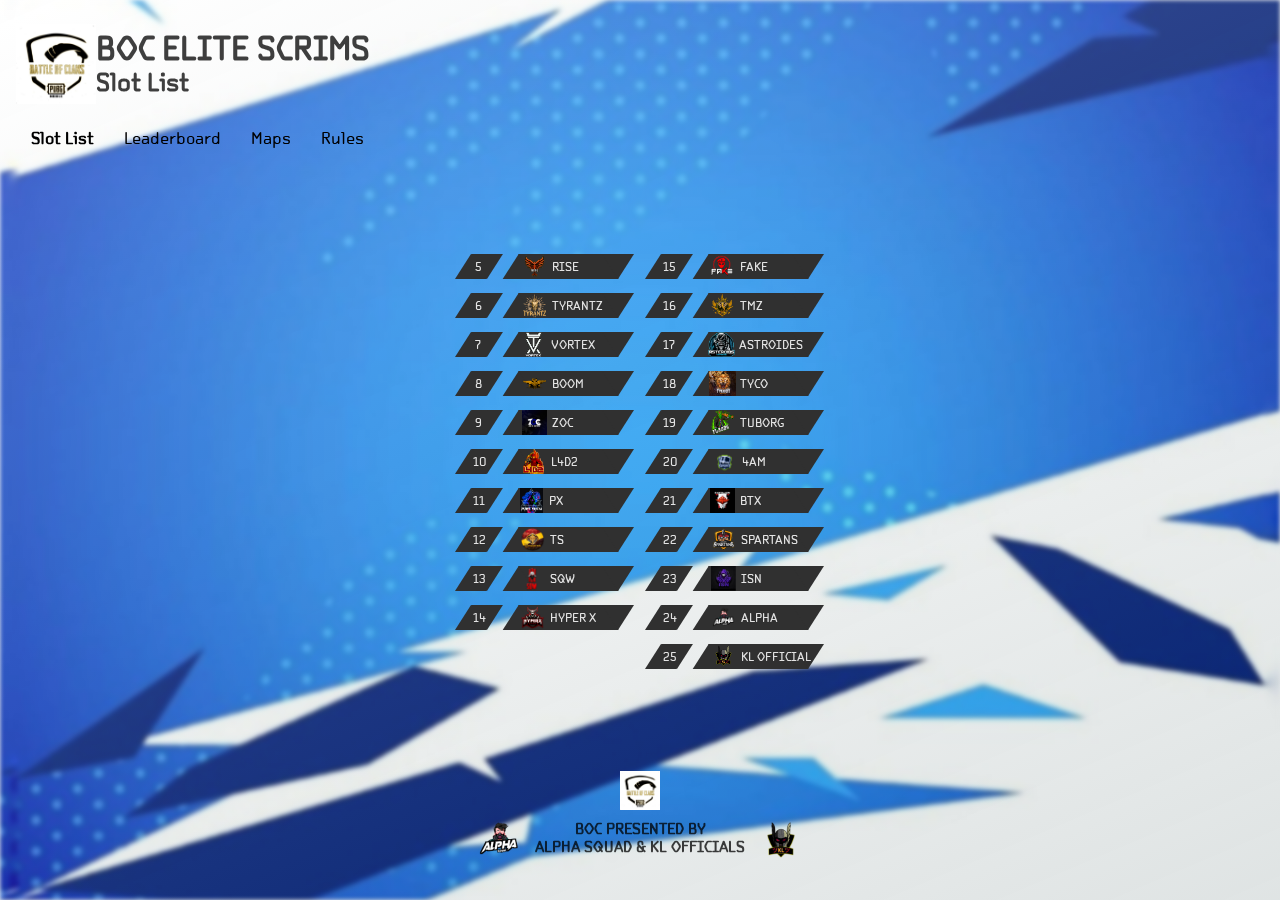
<file: index.html>
<!doctype html>
<html lang="en">
<head>
    <meta charset="UTF-8">
    <meta name="viewport"
          content="width=device-width, user-scalable=no, initial-scale=1.0, maximum-scale=1.0, minimum-scale=1.0">
    <title>BOC Elite Scrims</title>
    <script src="res/scripts/jquery-3.4.1.min.js"></script>
    <script src="res/scripts/index.js"></script>
    <link rel="stylesheet" href="res/styles/index.css">
</head>
<body>
    <div class="bg"></div>

    <div class="container">
        <header>
            <aside class="img_container">
                <img src="res/icons/boc.png" alt="">
            </aside>

            <section>
                <h1>BOC ELITE SCRIMS</h1>
                <h2>Slot List</h2>
            </section>

            <aside class="week">
            </aside>
        </header>

        <nav>
            <ul>
                <li id="slots" class="active"><a href="#">Slot List</a></li>
                <li id="scores"><a href="#">Leaderboard</a></li>
                <li id="maps"><a href="#">Maps</a></li>
                <li id="rules"><a href="#">Rules</a></li>
            </ul>
        </nav>

        <main>
            <div class="container slots active">
                <div class="col">
                    <div>
                        <span>5</span>
                        <div class="im_con"><img src="res/teams/rise@2x.png" alt=""></div>
                        <span>RISE</span>
                    </div>
                    <div>
                        <span>6</span>
                        <div class="im_con"><img src="res/teams/tyrantz@2x.png" alt=""></div>
                        <span>TYRANTZ</span>
                    </div>
                    <div>
                        <span>7</span>
                        <div class="im_con"><img src="res/teams/vortex@2x.png" alt=""></div>
                        <span>VORTEX</span>
                    </div>
                    <div>
                        <span>8</span>
                        <div class="im_con"><img src="res/teams/boom@2x.png" alt=""></div>
                        <span>BOOM</span>
                    </div>
                    <div>
                        <span>9</span>
                        <div class="im_con"><img src="res/teams/zoc@2x.png" alt=""></div>
                        <span>ZOC</span>
                    </div>
                    <div>
                        <span>10</span>
                        <div class="im_con"><img src="res/teams/L4D2@2x.png" alt=""></div>
                        <span>L4D2</span>
                    </div>
                    <div>
                        <span>11</span>
                        <div class="im_con"><img src="res/teams/px@2x.png" alt=""></div>
                        <span>PX</span>
                    </div>
                    <div>
                        <span>12</span>
                        <div class="im_con"><img src="res/teams/ts@2x.png" alt=""></div>
                        <span>TS</span>
                    </div>
                    <div>
                        <span>13</span>
                        <div class="im_con"><img src="res/teams/sqw@2x.png" alt=""></div>
                        <span>SQW</span>
                    </div>
                    <div>
                        <span>14</span>
                        <div class="im_con"><img src="res/teams/hyper_x@2x.png" alt=""></div>
                        <span>HYPER X</span>
                    </div>
                </div>
                <div class="col">
                    <div>
                        <span>15</span>
                        <div class="im_con"><img src="res/teams/fake@2x.png" alt=""></div>
                        <span>FAKE</span>
                    </div>
                    <div>
                        <span>16</span>
                        <div class="im_con"><img src="res/teams/tmz@2x.png" alt=""></div>
                        <span>TMZ</span>
                    </div>
                    <div>
                        <span>17</span>
                        <div class="im_con"><img src="res/teams/astroides@2x.png" alt=""></div>
                        <span>ASTROIDES</span>
                    </div>
                    <div>
                        <span>18</span>
                        <div class="im_con"><img src="res/teams/tyco@2x.png" alt=""></div>
                        <span>TYCO</span>
                    </div>
                    <div>
                        <span>19</span>
                        <div class="im_con"><img src="res/teams/tuborg@2x.png" alt=""></div>
                        <span>TUBORG</span>
                    </div>
                    <div>
                        <span>20</span>
                        <div class="im_con"><img src="res/teams/4am@2x.png" alt=""></div>
                        <span>4AM</span>
                    </div>
                    <div>
                        <span>21</span>
                        <div class="im_con"><img src="res/teams/btx@2x.png" alt=""></div>
                        <span>BTX</span>
                    </div>
                    <div>
                        <span>22</span>
                        <div class="im_con"><img src="res/teams/spartans@2x.png" alt=""></div>
                        <span>SPARTANS</span>
                    </div>
                    <div>
                        <span>23</span>
                        <div class="im_con"><img src="res/teams/isn@2x.png" alt=""></div>
                        <span>ISN</span>
                    </div>
                    <div>
                        <span>24</span>
                        <div class="im_con"><img src="res/teams/ALPHA@2x.png" alt=""></div>
                        <span>ALPHA</span>
                    </div>
                    <div>
                        <span>25</span>
                        <div class="im_con"><img src="res/teams/kl@2x.png" alt=""></div>
                        <span>KL OFFICIAL</span>
                    </div>
                </div>
            </div>

            <div class="container scores">
                <div class="col rank">
                    <span>rank</span><span>#1</span><span>#2</span><span>#3</span><span>#4</span><span>#5</span><span>#6</span><span>#7</span><span>#8</span><span>#9</span><span>#10</span><span>#11</span><span>#12</span><span>#13</span><span>#14</span><span>#15</span><span>#16</span><span>#17</span><span>#18</span><span>#19</span><span>#20</span><span>#21</span>
                </div>
                <div class="col teams">
                    <span>teams</span><span>isn</span><span>rise</span><span>fake</span><span>tmz</span><span>kl official</span><span>px</span><span>astro</span><span>tyco</span><span>sqw</span><span>tyrantz</span><span>4am</span><span>spartans</span><span>l4d2</span><span>vortex</span><span>btx</span><span>ts</span><span>zoc</span><span>hyperx</span><span>alpha</span><span>boom</span><span>tuborg</span>
                </div>
                <div class="scroll">
                    <div class="col day d1">
                        <span>day 1</span><span></span><span></span><span></span><span></span><span></span><span></span><span></span><span></span><span></span><span></span><span></span><span></span><span></span><span></span><span></span><span></span><span></span><span></span><span></span><span></span><span></span>
                    </div>
                    <div class="col day d2">
                        <span>day 2</span><span></span><span></span><span></span><span></span><span></span><span></span><span></span><span></span><span></span><span></span><span></span><span></span><span></span><span></span><span></span><span></span><span></span><span></span><span></span><span></span><span></span>
                    </div>
                    <div class="col day d3">
                        <span>day 3</span><span></span><span></span><span></span><span></span><span></span><span></span><span></span><span></span><span></span><span></span><span></span><span></span><span></span><span></span><span></span><span></span><span></span><span></span><span></span><span></span><span></span>
                    </div>
                    <div class="col day d4">
                        <span>day 4</span><span></span><span></span><span></span><span></span><span></span><span></span><span></span><span></span><span></span><span></span><span></span><span></span><span></span><span></span><span></span><span></span><span></span><span></span><span></span><span></span><span></span>
                    </div>
                    <div class="col day d5">
                        <span>day 5</span><span></span><span></span><span></span><span></span><span></span><span></span><span></span><span></span><span></span><span></span><span></span><span></span><span></span><span></span><span></span><span></span><span></span><span></span><span></span><span></span><span></span>
                    </div>
                    <div class="col day d6">
                        <span>day 6</span><span></span><span></span><span></span><span></span><span></span><span></span><span></span><span></span><span></span><span></span><span></span><span></span><span></span><span></span><span></span><span></span><span></span><span></span><span></span><span></span><span></span>
                    </div>
                    <div class="col kills">
                        <span>kills</span><span></span><span></span><span></span><span></span><span></span><span></span><span></span><span></span><span></span><span></span><span></span><span></span><span></span><span></span><span></span><span></span><span></span><span></span><span></span><span></span><span></span>
                    </div>
                    <div class="col overall">
                        <span>overall</span><span></span><span></span><span></span><span></span><span></span><span></span><span></span><span></span><span></span><span></span><span></span><span></span><span></span><span></span><span></span><span></span><span></span><span></span><span></span><span></span><span></span>
                    </div>
                </div>
            </div>

            <div class="container maps">
                <div class="map_block">
                    <img src="res/maps/map_erangel.png" alt="">
                    <span>Erangel</span>
                </div>
                <div class="map_block">
                    <img src="res/maps/map_sanhok.png" alt="">
                    <span>Sanhok</span>
                </div>
                <div class="map_block">
                    <img src="res/maps/map_miramir.png" alt="">
                    <span>Miramir</span>
                </div>
                <div class="map_block">
                    <img src="res/maps/map_vikendi.png" alt="">
                    <span>Vikendi</span>
                </div>
            </div>

            <div class="container rules">
◻️𝐈𝐃 𝐰𝐢𝐥𝐥 𝐁𝐞 𝐑𝐞𝐥𝐞𝐚𝐬𝐞 @ 07:15 & 𝐭𝐡𝐞 𝐫𝐨𝐨𝐦 𝐖𝐢𝐥𝐥 𝐬𝐭𝐚𝐫𝐭𝐬 @07:30 𝐨𝐫 𝐰𝐡𝐞𝐧 𝐈𝐭 𝐑𝐞𝐚𝐜𝐡𝐞𝐬 𝐌𝐚𝐱 . 𝐍𝐨 𝐨𝐟 𝐏𝐥𝐚𝐲𝐞𝐫𝐬
<br>
◻️2 𝐝𝐚𝐲𝐬 𝐨𝐟 𝐢𝐧𝐚𝐜𝐭𝐢𝐯𝐢𝐭𝐲 𝐰𝐢𝐥𝐥 𝐥𝐞𝐚𝐝 𝐭𝐨 𝐜𝐚𝐧𝐜𝐞𝐥𝐥𝐚𝐭𝐢𝐨𝐧 𝐨𝐟 𝐏𝐞𝐫𝐦𝐚𝐧𝐞𝐧𝐭 𝐑𝐞𝐬𝐞𝐫𝐯𝐞𝐝 𝐒𝐥𝐨𝐭𝐬 𝐮𝐧𝐥𝐞𝐬𝐬 𝐭𝐡𝐞 𝐫𝐞𝐚𝐬𝐨𝐧 𝐢𝐧𝐟𝐨𝐫𝐦𝐞𝐝 𝐩𝐫𝐢𝐨𝐫 𝐭𝐨 𝐭𝐡𝐞 𝐦𝐚𝐭𝐜𝐡
<br>
◻️𝐄𝐚𝐜𝐡 𝐰𝐞𝐞𝐤 𝐰𝐞 𝐰𝐢𝐥𝐥 𝐫𝐞𝐟𝐫𝐞𝐬𝐡 & 𝐫𝐞𝐚𝐥𝐥𝐨𝐜𝐚𝐭𝐞, 𝐓𝐨𝐩 12 𝐭𝐞𝐚𝐦𝐬 𝐰𝐢𝐥𝐥 𝐛𝐞 𝐪𝐮𝐚𝐥𝐢𝐟𝐢𝐞𝐝 𝐭𝐨 𝐭𝐡𝐞 𝐧𝐞𝐱𝐭 𝐰𝐞𝐞𝐤
<br>
◻️ 𝐈𝐧 𝐚 𝐭𝐞𝐚𝐦 𝐭𝐡𝐞𝐫𝐞 𝐦𝐮𝐬𝐭 𝐛𝐞 𝐚𝐭𝐥𝐞𝐚𝐬𝐭 3 𝐩𝐥𝐚𝐲𝐞𝐫𝐬 𝐰𝐢𝐭𝐡 𝐜𝐥𝐚𝐧 𝐓𝐚𝐠
<br>
◻️ 𝐏𝐥𝐚𝐲𝐞𝐫𝐬 𝐰𝐢𝐭𝐡𝐨𝐮𝐭 𝐜𝐥𝐚𝐧 𝐭𝐚𝐠 𝐜𝐚𝐧'𝐭 𝐛𝐞 𝐥𝐢𝐬𝐭𝐞𝐧𝐞𝐝 𝐢𝐧 𝐩𝐥𝐚𝐲𝐞𝐫𝐬 𝐊𝐢𝐥𝐥 𝐥𝐞𝐚𝐝𝐞𝐫𝐛𝐨𝐚𝐫𝐝...
<br>
◻️ 𝐍𝐨 𝐞𝐦𝐮𝐥𝐚𝐭𝐨𝐫 𝐩𝐥𝐚𝐲𝐞𝐫 𝐚𝐫𝐞 𝐚𝐥𝐥𝐨𝐰𝐞𝐝...
<br>
◻️ 𝐈𝐟 𝐨𝐧𝐥𝐲 2 𝐨𝐫 𝐥𝐞𝐬𝐬 𝐩𝐥𝐚𝐲𝐞𝐫𝐬 𝐞𝐧𝐭𝐞𝐫 𝐚 𝐦𝐚𝐭𝐜𝐡 𝐟𝐫𝐨𝐦 𝐚 𝐭𝐞𝐚𝐦, 𝐭𝐡𝐞𝐢𝐫 𝐤𝐢𝐥𝐥 𝐩𝐨𝐢𝐧𝐭𝐬 𝐰𝐢𝐥𝐥 𝐛𝐞 𝐞𝐧𝐭𝐞𝐫𝐞𝐝 𝐛𝐮𝐭 𝐩𝐥𝐚𝐜𝐞𝐦𝐞𝐧𝐭 𝐩𝐨𝐢𝐧𝐭𝐬 𝐰𝐢𝐥𝐥 𝐧𝐨𝐭 𝐛𝐞 𝐞𝐧𝐭𝐞𝐫𝐞𝐝...
<br>
◻️ 𝐂𝐡𝐞𝐚𝐭𝐢𝐧𝐠, 𝐓𝐞𝐚𝐦 𝐮𝐩 𝐨𝐫 𝐚𝐧𝐲 𝐨𝐭𝐡𝐞𝐫 𝐯𝐞𝐫𝐛𝐚𝐥 𝐚𝐛𝐮𝐬𝐞 𝐚𝐫𝐞 𝐬𝐭𝐫𝐢𝐜𝐭𝐥𝐲 𝐩𝐫𝐨𝐡𝐢𝐛𝐢𝐭𝐞𝐝...
<br>
◻️ 𝐀𝐥𝐥 𝐜𝐡𝐚𝐭 𝐢𝐬 𝐚𝐥𝐬𝐨 𝐬𝐭𝐫𝐢𝐜𝐭𝐥𝐲 𝐩𝐫𝐨𝐡𝐢𝐛𝐢𝐭𝐞𝐝...
<br>
◻️ 𝐏𝐥𝐞𝐚𝐬𝐞 𝐭𝐚𝐤𝐞 𝐚 𝐬𝐜𝐫𝐞𝐞𝐧𝐬𝐡𝐨𝐭 𝐨𝐟 𝐲𝐨𝐮𝐫 𝐫𝐞𝐬𝐮𝐥𝐭 𝐚𝐟𝐭𝐞𝐫 𝐭𝐡𝐞 𝐦𝐚𝐭𝐜𝐡, 𝐢𝐟 𝐢𝐧 𝐜𝐡𝐚𝐬𝐞 𝐨𝐟 𝐬𝐨𝐦𝐞 𝐫𝐞𝐚𝐬𝐨𝐧 𝐰𝐞 𝐜𝐚𝐧'𝐭 𝐠𝐞𝐭 𝐭𝐡𝐞 𝐫𝐞𝐬𝐮𝐥𝐭𝐬 𝐭𝐡𝐞𝐧 𝐢𝐭 𝐰𝐨𝐮𝐥𝐝 𝐛𝐞 𝐡𝐞𝐥𝐩𝐟𝐮𝐥...
<br><br>

<strong>𝐌𝐀𝐏𝐒</strong>
𝐌𝐎𝐍 - 𝐄𝐑𝐀𝐍𝐆𝐄𝐋
<br>𝐓𝐔𝐄 - 𝐌𝐈𝐑𝐀𝐌𝐀𝐑
<br>𝐖𝐄𝐃 - 𝐒𝐀𝐍𝐇𝐎𝐊
<br>𝐓𝐇𝐔 - 𝐕𝐈𝐊𝐄𝐍𝐃𝐈
<br>𝐅𝐑𝐈 - 𝐄𝐑𝐀𝐍𝐆𝐄𝐋
<br>𝐒𝐀𝐓 - 𝐌𝐈𝐑𝐀𝐌𝐀𝐑
<br><br>

<strong>𝐒𝐂𝐎𝐑𝐈𝐍𝐆 𝐒𝐘𝐒𝐓𝐄𝐌</strong>
◼️1𝐬𝐭 ~ 20 𝐩𝐨𝐢𝐧𝐭𝐬
<br>◼️2𝐧𝐝 ~14 𝐩𝐨𝐢𝐧𝐭𝐬
<br>◼️3𝐫𝐝 ~ 10 𝐩𝐨𝐢𝐧𝐭𝐬
<br>◼️4𝐭𝐡 ~ 8 𝐩𝐨𝐢𝐧𝐭𝐬
<br>◼️5𝐭𝐡 ~ 7 𝐩𝐨𝐢𝐧𝐭𝐬
<br>◼️6𝐭𝐡 ~ 6 𝐩𝐨𝐢𝐧𝐭𝐬
<br>◼️7𝐭𝐡 ~ 5 𝐩𝐨𝐢𝐧𝐭𝐬
<br>◼️8𝐭𝐡 ~ 4 𝐩𝐨𝐢𝐧𝐭𝐬
<br>◼️9𝐭𝐡 ~ 3 𝐩𝐨𝐢𝐧𝐭𝐬
<br>◼️10𝐭𝐡 ~ 2 𝐩𝐨𝐢𝐧𝐭𝐬
<br>◼️11𝐭𝐡 𝐭𝐨 16𝐭𝐡 ~ 1 𝐩𝐨𝐢𝐧𝐭𝐬
<br>◼️𝐏𝐞𝐫 𝐤𝐢𝐥𝐥𝐬 ~ 1 𝐩𝐨𝐢𝐧𝐭𝐬
<br><br>

𝐁𝐎𝐂 𝐄𝐋𝐈𝐓𝐄 𝐒𝐂𝐑𝐈𝐌𝐒 𝐏𝐨𝐰𝐞𝐫𝐞𝐝 𝐛𝐲 𝐊𝐋 𝐎𝐅𝐅𝐈𝐂𝐈𝐀𝐋
&𝐀𝐋𝐏𝐇𝐀 𝐒𝐐𝐔𝐀𝐃
            </div>
        </main>

        <footer>
            <img src="res/icons/boc.png" alt="">
            <section>
                <img src="res/icons/alpha.png" alt="">
                <h2>BOC PRESENTED BY <br/> ALPHA SQUAD & KL OFFICIALS</h2>
                <img src="res/icons/kl.png" alt="">
            </section>
        </footer>
    </div>
</body>
</html>
</file>
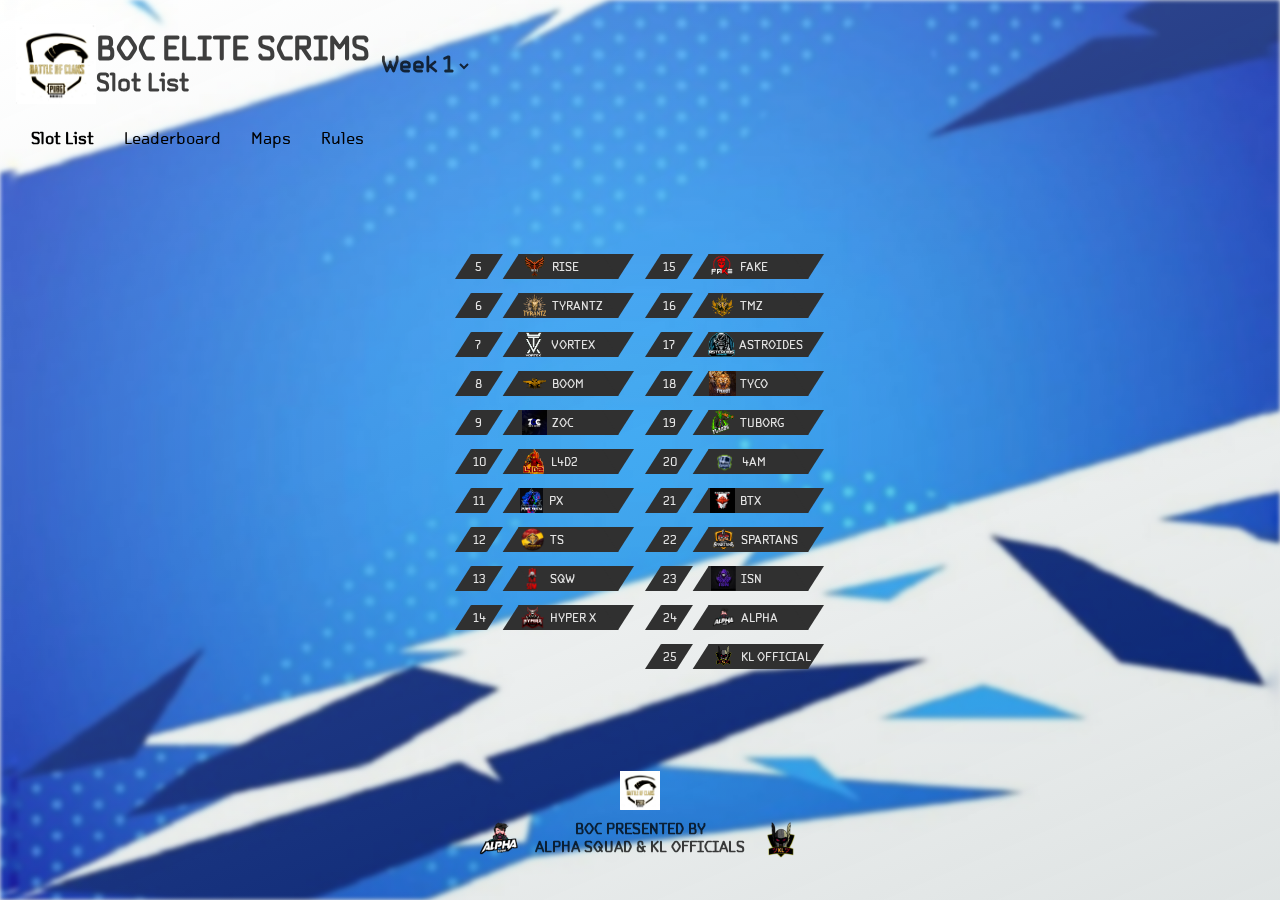
<file: home.html>
<!doctype html>
<html lang="en">
<head>
    <meta charset="UTF-8">
    <meta http-equiv="Cache-Control" content="no-cache, no-store, must-revalidate" />
    <meta http-equiv="Pragma" content="no-cache" />
    <meta http-equiv="Expires" content="0" />
    <meta name="viewport"
          content="width=device-width, user-scalable=no, initial-scale=1.0, maximum-scale=1.0, minimum-scale=1.0">
    <title>BOC ELITE SCRIMS</title>
    <link rel="stylesheet" href="res/styles/all.css">
    <link rel="stylesheet" href="res/styles/home_style.css">
    <script src="res/scripts/jquery-3.4.1.min.js"></script>
    <script src="res/scripts/home.js"></script>
</head>
<body>
    <div class="bg"></div>

    <div class="container">
        <header>
            <aside class="img_container">
                <img src="res/icons/boc.png" alt="">
            </aside>
            <section>
                <h1>BOC ELITE SCRIMS</h1>
                <h2>Slot List</h2>
            </section>
            <aside class="week">
                <select name="week">
                    <option value="week1" selected>Week 1</option>
                    <option value="week2">Week 2</option>
                    <option value="week3">Week 3</option>
                    <option value="week4">Week 4</option>
                    <option value="week5">Week 5</option>
                    <option value="week6">Week 6</option>
                    <option value="week7">Week 7</option>
                </select>
            </aside>
        </header>

        <nav>
            <ul>
                <li class="active"><a href="home.html">Slot List</a></li>
                <li><a href="leaderboard.html">Leaderboard</a></li>
                <li><a href="maps.html">Maps</a></li>
                <li><a href="rules.html">Rules</a></li>
            </ul>
        </nav>

        <main>
            <div class="container">
                <div class="col">
                    <div>
                        <span>5</span>
                        <div class="im_con"><img src="res/teams/rise@2x.png" alt=""></div>
                        <span>RISE</span>
                    </div>
                    <div>
                        <span>6</span>
                        <div class="im_con"><img src="res/teams/tyrantz@2x.png" alt=""></div>
                        <span>TYRANTZ</span>
                    </div>
                    <div>
                        <span>7</span>
                        <div class="im_con"><img src="res/teams/vortex@2x.png" alt=""></div>
                        <span>VORTEX</span>
                    </div>
                    <div>
                        <span>8</span>
                        <div class="im_con"><img src="res/teams/boom@2x.png" alt=""></div>
                        <span>BOOM</span>
                    </div>
                    <div>
                        <span>9</span>
                        <div class="im_con"><img src="res/teams/zoc@2x.png" alt=""></div>
                        <span>ZOC</span>
                    </div>
                    <div>
                        <span>10</span>
                        <div class="im_con"><img src="res/teams/L4D2@2x.png" alt=""></div>
                        <span>L4D2</span>
                    </div>
                    <div>
                        <span>11</span>
                        <div class="im_con"><img src="res/teams/px@2x.png" alt=""></div>
                        <span>PX</span>
                    </div>
                    <div>
                        <span>12</span>
                        <div class="im_con"><img src="res/teams/ts@2x.png" alt=""></div>
                        <span>TS</span>
                    </div>
                    <div>
                        <span>13</span>
                        <div class="im_con"><img src="res/teams/sqw@2x.png" alt=""></div>
                        <span>SQW</span>
                    </div>
                    <div>
                        <span>14</span>
                        <div class="im_con"><img src="res/teams/hyper_x@2x.png" alt=""></div>
                        <span>HYPER X</span>
                    </div>
                </div>
                <div class="col">
                    <div>
                        <span>15</span>
                        <div class="im_con"><img src="res/teams/fake@2x.png" alt=""></div>
                        <span>FAKE</span>
                    </div>
                    <div>
                        <span>16</span>
                        <div class="im_con"><img src="res/teams/tmz@2x.png" alt=""></div>
                        <span>TMZ</span>
                    </div>
                    <div>
                        <span>17</span>
                        <div class="im_con"><img src="res/teams/astroides@2x.png" alt=""></div>
                        <span>ASTROIDES</span>
                    </div>
                    <div>
                        <span>18</span>
                        <div class="im_con"><img src="res/teams/tyco@2x.png" alt=""></div>
                        <span>TYCO</span>
                    </div>
                    <div>
                        <span>19</span>
                        <div class="im_con"><img src="res/teams/tuborg@2x.png" alt=""></div>
                        <span>TUBORG</span>
                    </div>
                    <div>
                        <span>20</span>
                        <div class="im_con"><img src="res/teams/4am@2x.png" alt=""></div>
                        <span>4AM</span>
                    </div>
                    <div>
                        <span>21</span>
                        <div class="im_con"><img src="res/teams/btx@2x.png" alt=""></div>
                        <span>BTX</span>
                    </div>
                    <div>
                        <span>22</span>
                        <div class="im_con"><img src="res/teams/spartans@2x.png" alt=""></div>
                        <span>SPARTANS</span>
                    </div>
                    <div>
                        <span>23</span>
                        <div class="im_con"><img src="res/teams/isn@2x.png" alt=""></div>
                        <span>ISN</span>
                    </div>
                    <div>
                        <span>24</span>
                        <div class="im_con"><img src="res/teams/ALPHA@2x.png" alt=""></div>
                        <span>ALPHA</span>
                    </div>
                    <div>
                        <span>25</span>
                        <div class="im_con"><img src="res/teams/kl@2x.png" alt=""></div>
                        <span>KL OFFICIAL</span>
                    </div>
                </div>
            </div>
        </main>

        <footer>
            <img src="res/icons/boc.png" alt="">
            <section>
                <img src="res/icons/alpha.png" alt="">
                <h2>BOC PRESENTED BY <br/> ALPHA SQUAD & KL OFFICIALS</h2>
                <img src="res/icons/kl.png" alt="">
            </section>
        </footer>
    </div>
</body>
</html>
</file>
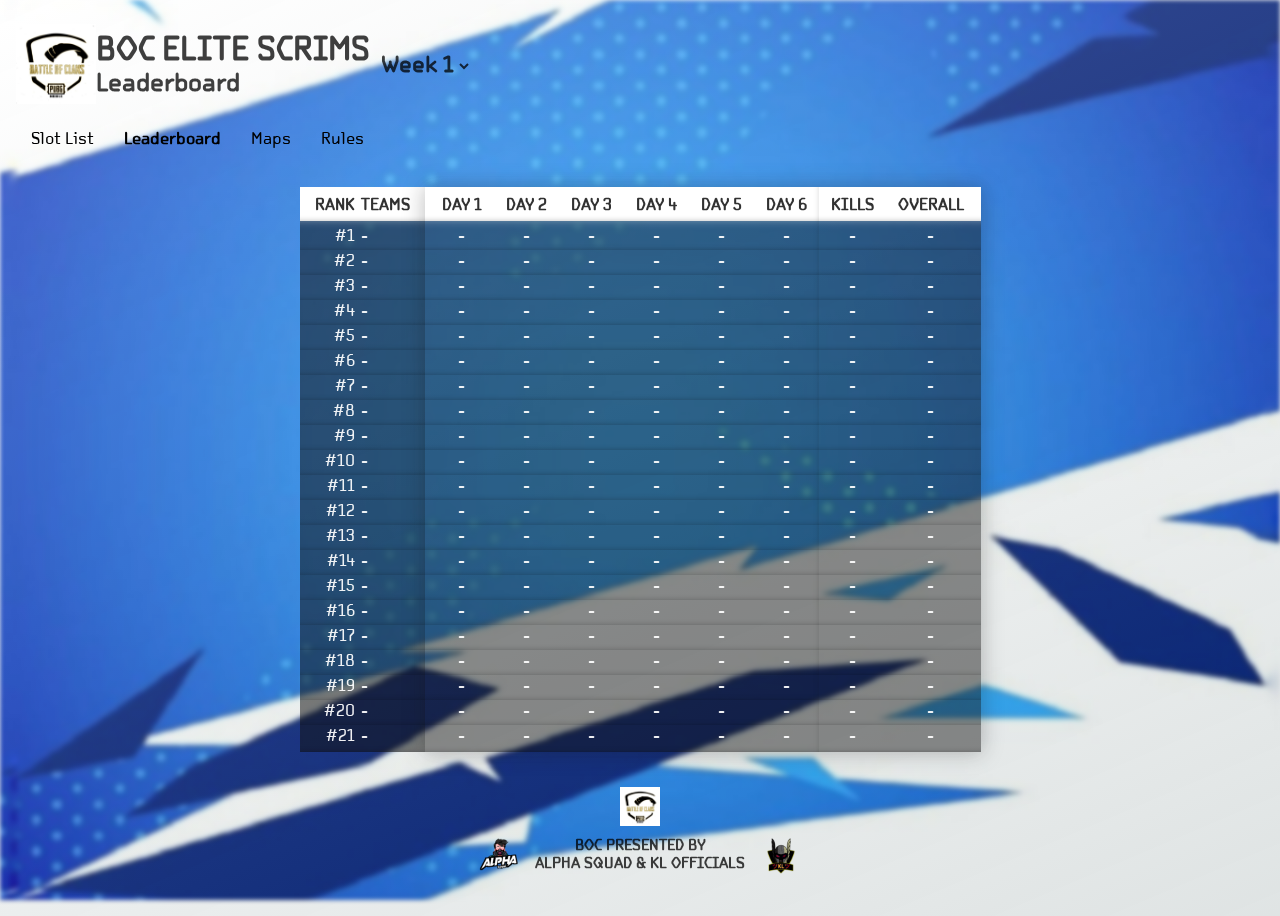
<file: leaderboard.html>
<!doctype html>
<html lang="en">
<head>
    <meta charset="UTF-8">
    <meta http-equiv="Cache-Control" content="no-cache, no-store, must-revalidate" />
    <meta http-equiv="Pragma" content="no-cache" />
    <meta http-equiv="Expires" content="0" />
    <meta name="viewport"
          content="width=device-width, user-scalable=no, initial-scale=1.0, maximum-scale=1.0, minimum-scale=1.0">
    <title>BOC ELITE SCRIMS</title>
    <script src="res/scripts/jquery-3.4.1.min.js"></script>
    <script src="res/scripts/leaderboard.js"></script>
    <link rel="stylesheet" href="res/styles/all.css">
    <link rel="stylesheet" href="res/styles/leaderboard.css">
</head>
<body>
<div class="bg"></div>

<div class="container">
    <header>
        <aside class="img_container">
            <img src="res/icons/boc.png" alt="">
        </aside>
        <section>
            <h1>BOC ELITE SCRIMS</h1>
            <h2>Leaderboard</h2>
        </section>
        <aside class="week">
            <select name="week">
                <option value="week1">Week 1</option>
                <option value="week2">Week 2</option>
                <option value="week3">Week 3</option>
                <option value="week4">Week 4</option>
                <option value="week5">Week 5</option>
                <option value="week6">Week 6</option>
                <option value="week7">Week 7</option>
            </select>
        </aside>
    </header>

    <nav>
        <ul>
            <li><a href="home.html">Slot List</a></li>
            <li class="active"><a href="leaderboard.html">Leaderboard</a></li>
            <li><a href="maps.html">Maps</a></li>
            <li><a href="rules.html">Rules</a></li>
        </ul>
    </nav>

    <main>
        <div class="container">
            <div class="col rank">
                <span>rank</span><span>#1</span><span>#2</span><span>#3</span><span>#4</span><span>#5</span><span>#6</span><span>#7</span><span>#8</span><span>#9</span><span>#10</span><span>#11</span><span>#12</span><span>#13</span><span>#14</span><span>#15</span><span>#16</span><span>#17</span><span>#18</span><span>#19</span><span>#20</span><span>#21</span>
            </div>
            <div class="col teams">
                <span>teams</span><span>isn</span><span>rise</span><span>fake</span><span>tmz</span><span>kl official</span><span>px</span><span>astro</span><span>tyco</span><span>sqw</span><span>tyrantz</span><span>4am</span><span>spartans</span><span>l4d2</span><span>vortex</span><span>btx</span><span>ts</span><span>zoc</span><span>hyperx</span><span>alpha</span><span>boom</span><span>tuborg</span>
            </div>
            <div class="scroll">
                <div class="col day d1">
                    <span>day 1</span><span></span><span></span><span></span><span></span><span></span><span></span><span></span><span></span><span></span><span></span><span></span><span></span><span></span><span></span><span></span><span></span><span></span><span></span><span></span><span></span><span></span>
                </div>
                <div class="col day d2">
                    <span>day 2</span><span></span><span></span><span></span><span></span><span></span><span></span><span></span><span></span><span></span><span></span><span></span><span></span><span></span><span></span><span></span><span></span><span></span><span></span><span></span><span></span><span></span>
                </div>
                <div class="col day d3">
                    <span>day 3</span><span></span><span></span><span></span><span></span><span></span><span></span><span></span><span></span><span></span><span></span><span></span><span></span><span></span><span></span><span></span><span></span><span></span><span></span><span></span><span></span><span></span>
                </div>
                <div class="col day d4">
                    <span>day 4</span><span></span><span></span><span></span><span></span><span></span><span></span><span></span><span></span><span></span><span></span><span></span><span></span><span></span><span></span><span></span><span></span><span></span><span></span><span></span><span></span><span></span>
                </div>
                <div class="col day d5">
                    <span>day 5</span><span></span><span></span><span></span><span></span><span></span><span></span><span></span><span></span><span></span><span></span><span></span><span></span><span></span><span></span><span></span><span></span><span></span><span></span><span></span><span></span><span></span>
                </div>
                <div class="col day d6">
                    <span>day 6</span><span></span><span></span><span></span><span></span><span></span><span></span><span></span><span></span><span></span><span></span><span></span><span></span><span></span><span></span><span></span><span></span><span></span><span></span><span></span><span></span><span></span>
                </div>
                <div class="col kills">
                    <span>kills</span><span></span><span></span><span></span><span></span><span></span><span></span><span></span><span></span><span></span><span></span><span></span><span></span><span></span><span></span><span></span><span></span><span></span><span></span><span></span><span></span><span></span>
                </div>
                <div class="col overall">
                    <span>overall</span><span></span><span></span><span></span><span></span><span></span><span></span><span></span><span></span><span></span><span></span><span></span><span></span><span></span><span></span><span></span><span></span><span></span><span></span><span></span><span></span><span></span>
                </div>
            </div>
        </div>
    </main>

    <footer>
        <img src="res/icons/boc.png" alt="">
        <section>
            <img src="res/icons/alpha.png" alt="">
            <h2>BOC PRESENTED BY <br/> ALPHA SQUAD & KL OFFICIALS</h2>
            <img src="res/icons/kl.png" alt="">
        </section>
    </footer>
</div>
</body>
</html>
</file>
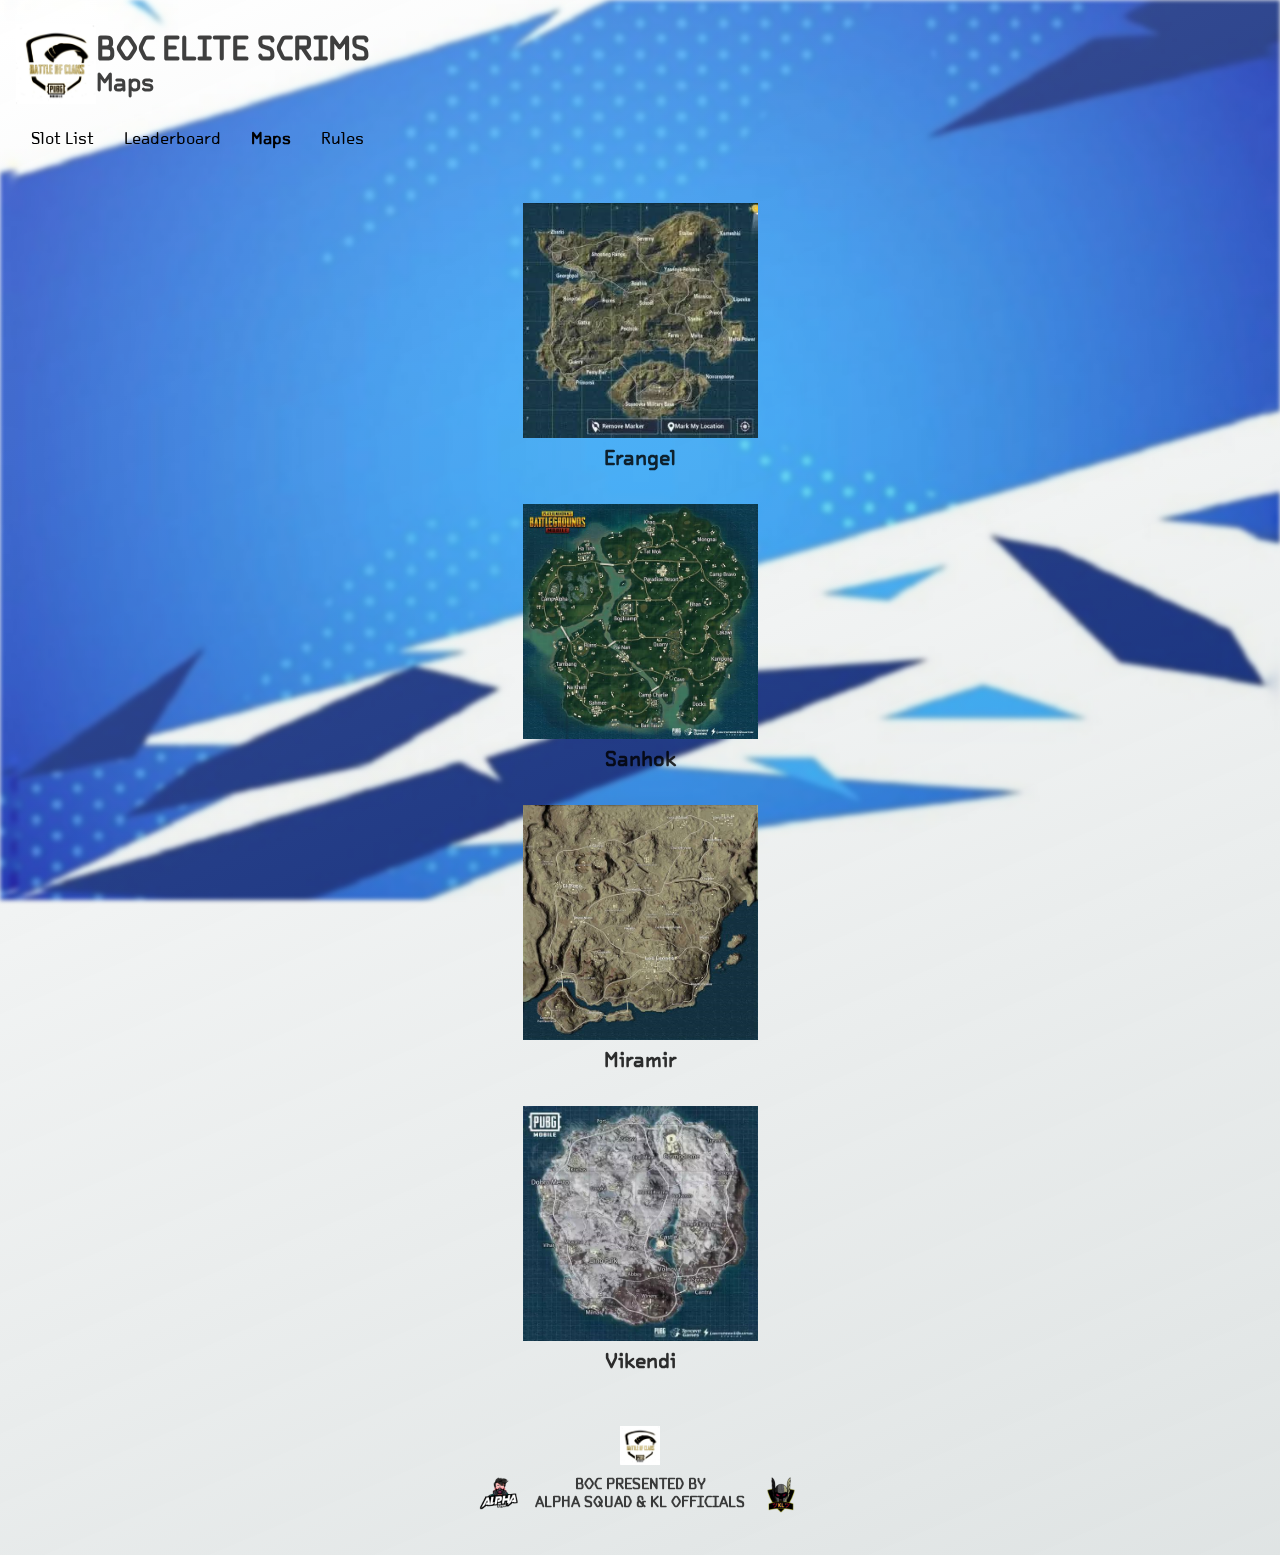
<file: maps.html>
<!doctype html>
<html lang="en">
<head>
    <meta charset="UTF-8">
    <meta http-equiv="Cache-Control" content="no-cache, no-store, must-revalidate" />
    <meta http-equiv="Pragma" content="no-cache" />
    <meta http-equiv="Expires" content="0" />
    <meta name="viewport"
          content="width=device-width, user-scalable=no, initial-scale=1.0, maximum-scale=1.0, minimum-scale=1.0">
    <title>BOC ELITE SCRIMS</title>
    <link rel="stylesheet" href="res/styles/all.css">
    <link rel="stylesheet" href="res/styles/maps_style.css">
</head>
<body>
    <div class="bg"></div>

    <div class="container">
        <header>
            <aside class="img_container">
                <img src="res/icons/boc.png" alt="">
            </aside>
            <section>
                <h1>BOC ELITE SCRIMS</h1>
                <h2>Maps</h2>
            </section>
            <aside class="dummy_container"></aside>
        </header>

        <nav>
            <ul>
                <li><a href="home.html">Slot List</a></li>
                <li><a href="leaderboard.html">Leaderboard</a></li>
                <li class="active"><a href="maps.html">Maps</a></li>
                <li><a href="rules.html">Rules</a></li>
            </ul>
        </nav>

        <main>
            <div class="container">
                <div class="map_block">
                    <img src="res/maps/map_erangel.png" alt="">
                    <span>Erangel</span>
                </div>
                <div class="map_block">
                    <img src="res/maps/map_sanhok.png" alt="">
                    <span>Sanhok</span>
                </div>
                <div class="map_block">
                    <img src="res/maps/map_miramir.png" alt="">
                    <span>Miramir</span>
                </div>
                <div class="map_block">
                    <img src="res/maps/map_vikendi.png" alt="">
                    <span>Vikendi</span>
                </div>
            </div>
        </main>

        <footer>
            <img src="res/icons/boc.png" alt="">
            <section>
                <img src="res/icons/alpha.png" alt="">
                <h2>BOC PRESENTED BY <br/> ALPHA SQUAD & KL OFFICIALS</h2>
                <img src="res/icons/kl.png" alt="">
            </section>
        </footer>
    </div>

</body>
</file>
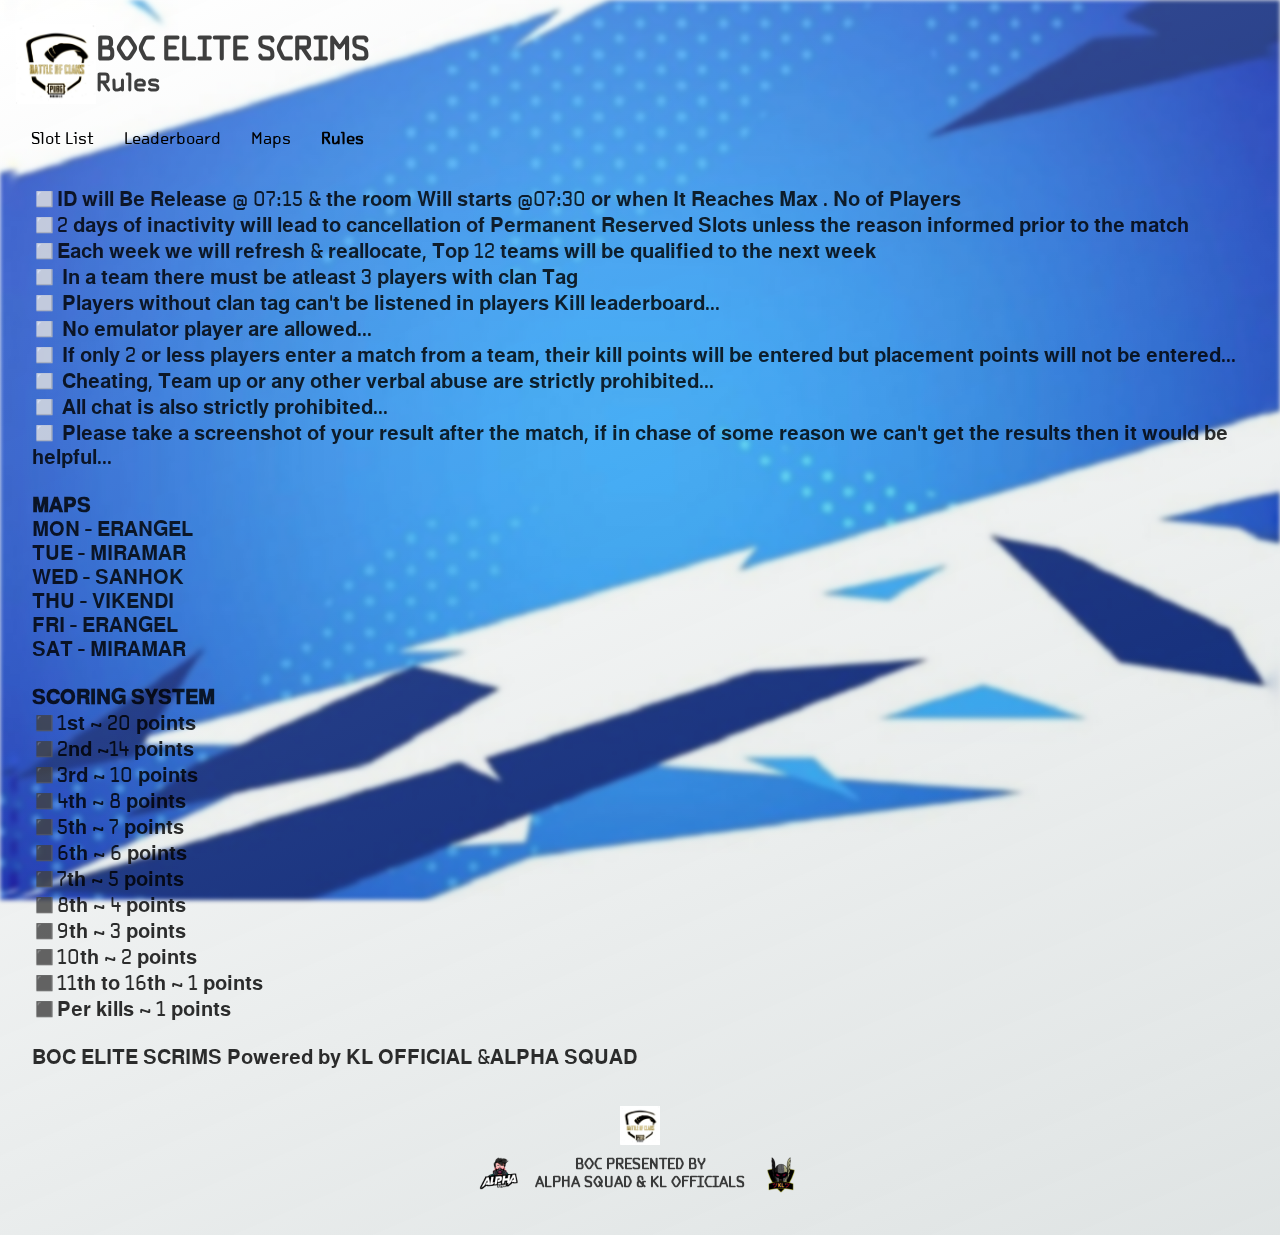
<file: rules.html>
<!doctype html>
<html lang="en">
<head>
    <meta charset="UTF-8">
    <meta http-equiv="Cache-Control" content="no-cache, no-store, must-revalidate" />
    <meta http-equiv="Pragma" content="no-cache" />
    <meta http-equiv="Expires" content="0" />
    <meta name="viewport"
          content="width=device-width, user-scalable=no, initial-scale=1.0, maximum-scale=1.0, minimum-scale=1.0">
    <title>BOC ELITE SCRIMS</title>
    <link rel="stylesheet" href="res/styles/all.css">
    <link rel="stylesheet" href="res/styles/rules.css">
</head>
<body>
    <div class="bg"></div>

    <div class="container">
        <header>
            <aside class="img_container">
                <img src="res/icons/boc.png" alt="">
            </aside>
            <section>
                <h1>BOC ELITE SCRIMS</h1>
                <h2>Rules</h2>
            </section>
            <aside class="dummy_container"></aside>
        </header>

        <nav>
            <ul>
                <li><a href="home.html">Slot List</a></li>
                <li><a href="leaderboard.html">Leaderboard</a></li>
                <li><a href="maps.html">Maps</a></li>
                <li class="active"><a href="rules.html">Rules</a></li>
            </ul>
        </nav>

        <main>
            <div class="container">
◻️𝐈𝐃 𝐰𝐢𝐥𝐥 𝐁𝐞 𝐑𝐞𝐥𝐞𝐚𝐬𝐞 @ 07:15 & 𝐭𝐡𝐞 𝐫𝐨𝐨𝐦 𝐖𝐢𝐥𝐥 𝐬𝐭𝐚𝐫𝐭𝐬 @07:30 𝐨𝐫 𝐰𝐡𝐞𝐧 𝐈𝐭 𝐑𝐞𝐚𝐜𝐡𝐞𝐬 𝐌𝐚𝐱 . 𝐍𝐨 𝐨𝐟 𝐏𝐥𝐚𝐲𝐞𝐫𝐬
<br>
◻️2 𝐝𝐚𝐲𝐬 𝐨𝐟 𝐢𝐧𝐚𝐜𝐭𝐢𝐯𝐢𝐭𝐲 𝐰𝐢𝐥𝐥 𝐥𝐞𝐚𝐝 𝐭𝐨 𝐜𝐚𝐧𝐜𝐞𝐥𝐥𝐚𝐭𝐢𝐨𝐧 𝐨𝐟 𝐏𝐞𝐫𝐦𝐚𝐧𝐞𝐧𝐭 𝐑𝐞𝐬𝐞𝐫𝐯𝐞𝐝 𝐒𝐥𝐨𝐭𝐬 𝐮𝐧𝐥𝐞𝐬𝐬 𝐭𝐡𝐞 𝐫𝐞𝐚𝐬𝐨𝐧 𝐢𝐧𝐟𝐨𝐫𝐦𝐞𝐝 𝐩𝐫𝐢𝐨𝐫 𝐭𝐨 𝐭𝐡𝐞 𝐦𝐚𝐭𝐜𝐡
<br>
◻️𝐄𝐚𝐜𝐡 𝐰𝐞𝐞𝐤 𝐰𝐞 𝐰𝐢𝐥𝐥 𝐫𝐞𝐟𝐫𝐞𝐬𝐡 & 𝐫𝐞𝐚𝐥𝐥𝐨𝐜𝐚𝐭𝐞, 𝐓𝐨𝐩 12 𝐭𝐞𝐚𝐦𝐬 𝐰𝐢𝐥𝐥 𝐛𝐞 𝐪𝐮𝐚𝐥𝐢𝐟𝐢𝐞𝐝 𝐭𝐨 𝐭𝐡𝐞 𝐧𝐞𝐱𝐭 𝐰𝐞𝐞𝐤
<br>
◻️ 𝐈𝐧 𝐚 𝐭𝐞𝐚𝐦 𝐭𝐡𝐞𝐫𝐞 𝐦𝐮𝐬𝐭 𝐛𝐞 𝐚𝐭𝐥𝐞𝐚𝐬𝐭 3 𝐩𝐥𝐚𝐲𝐞𝐫𝐬 𝐰𝐢𝐭𝐡 𝐜𝐥𝐚𝐧 𝐓𝐚𝐠 
<br>
◻️ 𝐏𝐥𝐚𝐲𝐞𝐫𝐬 𝐰𝐢𝐭𝐡𝐨𝐮𝐭 𝐜𝐥𝐚𝐧 𝐭𝐚𝐠 𝐜𝐚𝐧'𝐭 𝐛𝐞 𝐥𝐢𝐬𝐭𝐞𝐧𝐞𝐝 𝐢𝐧 𝐩𝐥𝐚𝐲𝐞𝐫𝐬 𝐊𝐢𝐥𝐥 𝐥𝐞𝐚𝐝𝐞𝐫𝐛𝐨𝐚𝐫𝐝... 
<br>
◻️ 𝐍𝐨 𝐞𝐦𝐮𝐥𝐚𝐭𝐨𝐫 𝐩𝐥𝐚𝐲𝐞𝐫 𝐚𝐫𝐞 𝐚𝐥𝐥𝐨𝐰𝐞𝐝...
<br>
◻️ 𝐈𝐟 𝐨𝐧𝐥𝐲 2 𝐨𝐫 𝐥𝐞𝐬𝐬 𝐩𝐥𝐚𝐲𝐞𝐫𝐬 𝐞𝐧𝐭𝐞𝐫 𝐚 𝐦𝐚𝐭𝐜𝐡 𝐟𝐫𝐨𝐦 𝐚 𝐭𝐞𝐚𝐦, 𝐭𝐡𝐞𝐢𝐫 𝐤𝐢𝐥𝐥 𝐩𝐨𝐢𝐧𝐭𝐬 𝐰𝐢𝐥𝐥 𝐛𝐞 𝐞𝐧𝐭𝐞𝐫𝐞𝐝 𝐛𝐮𝐭 𝐩𝐥𝐚𝐜𝐞𝐦𝐞𝐧𝐭 𝐩𝐨𝐢𝐧𝐭𝐬 𝐰𝐢𝐥𝐥 𝐧𝐨𝐭 𝐛𝐞 𝐞𝐧𝐭𝐞𝐫𝐞𝐝... 
<br>
◻️ 𝐂𝐡𝐞𝐚𝐭𝐢𝐧𝐠, 𝐓𝐞𝐚𝐦 𝐮𝐩 𝐨𝐫 𝐚𝐧𝐲 𝐨𝐭𝐡𝐞𝐫 𝐯𝐞𝐫𝐛𝐚𝐥 𝐚𝐛𝐮𝐬𝐞 𝐚𝐫𝐞 𝐬𝐭𝐫𝐢𝐜𝐭𝐥𝐲 𝐩𝐫𝐨𝐡𝐢𝐛𝐢𝐭𝐞𝐝...
<br>
◻️ 𝐀𝐥𝐥 𝐜𝐡𝐚𝐭 𝐢𝐬 𝐚𝐥𝐬𝐨 𝐬𝐭𝐫𝐢𝐜𝐭𝐥𝐲 𝐩𝐫𝐨𝐡𝐢𝐛𝐢𝐭𝐞𝐝...
<br>
◻️ 𝐏𝐥𝐞𝐚𝐬𝐞 𝐭𝐚𝐤𝐞 𝐚 𝐬𝐜𝐫𝐞𝐞𝐧𝐬𝐡𝐨𝐭 𝐨𝐟 𝐲𝐨𝐮𝐫 𝐫𝐞𝐬𝐮𝐥𝐭 𝐚𝐟𝐭𝐞𝐫 𝐭𝐡𝐞 𝐦𝐚𝐭𝐜𝐡, 𝐢𝐟 𝐢𝐧 𝐜𝐡𝐚𝐬𝐞 𝐨𝐟 𝐬𝐨𝐦𝐞 𝐫𝐞𝐚𝐬𝐨𝐧 𝐰𝐞 𝐜𝐚𝐧'𝐭 𝐠𝐞𝐭 𝐭𝐡𝐞 𝐫𝐞𝐬𝐮𝐥𝐭𝐬 𝐭𝐡𝐞𝐧 𝐢𝐭 𝐰𝐨𝐮𝐥𝐝 𝐛𝐞 𝐡𝐞𝐥𝐩𝐟𝐮𝐥... 
<br><br>

<strong>𝐌𝐀𝐏𝐒</strong>  
𝐌𝐎𝐍 - 𝐄𝐑𝐀𝐍𝐆𝐄𝐋
<br>𝐓𝐔𝐄 - 𝐌𝐈𝐑𝐀𝐌𝐀𝐑
<br>𝐖𝐄𝐃 - 𝐒𝐀𝐍𝐇𝐎𝐊
<br>𝐓𝐇𝐔 - 𝐕𝐈𝐊𝐄𝐍𝐃𝐈
<br>𝐅𝐑𝐈 - 𝐄𝐑𝐀𝐍𝐆𝐄𝐋
<br>𝐒𝐀𝐓 - 𝐌𝐈𝐑𝐀𝐌𝐀𝐑
<br><br>

<strong>𝐒𝐂𝐎𝐑𝐈𝐍𝐆 𝐒𝐘𝐒𝐓𝐄𝐌</strong>
◼️1𝐬𝐭 ~ 20 𝐩𝐨𝐢𝐧𝐭𝐬
<br>◼️2𝐧𝐝 ~14 𝐩𝐨𝐢𝐧𝐭𝐬
<br>◼️3𝐫𝐝 ~ 10 𝐩𝐨𝐢𝐧𝐭𝐬 
<br>◼️4𝐭𝐡 ~ 8 𝐩𝐨𝐢𝐧𝐭𝐬 
<br>◼️5𝐭𝐡 ~ 7 𝐩𝐨𝐢𝐧𝐭𝐬
<br>◼️6𝐭𝐡 ~ 6 𝐩𝐨𝐢𝐧𝐭𝐬 
<br>◼️7𝐭𝐡 ~ 5 𝐩𝐨𝐢𝐧𝐭𝐬 
<br>◼️8𝐭𝐡 ~ 4 𝐩𝐨𝐢𝐧𝐭𝐬 
<br>◼️9𝐭𝐡 ~ 3 𝐩𝐨𝐢𝐧𝐭𝐬 
<br>◼️10𝐭𝐡 ~ 2 𝐩𝐨𝐢𝐧𝐭𝐬 
<br>◼️11𝐭𝐡 𝐭𝐨 16𝐭𝐡 ~ 1 𝐩𝐨𝐢𝐧𝐭𝐬 
<br>◼️𝐏𝐞𝐫 𝐤𝐢𝐥𝐥𝐬 ~ 1 𝐩𝐨𝐢𝐧𝐭𝐬 
<br><br>

𝐁𝐎𝐂 𝐄𝐋𝐈𝐓𝐄 𝐒𝐂𝐑𝐈𝐌𝐒 𝐏𝐨𝐰𝐞𝐫𝐞𝐝 𝐛𝐲 𝐊𝐋 𝐎𝐅𝐅𝐈𝐂𝐈𝐀𝐋
&𝐀𝐋𝐏𝐇𝐀 𝐒𝐐𝐔𝐀𝐃
            </div>
        </main>

        <footer>
            <img src="res/icons/boc.png" alt="">
            <section>
                <img src="res/icons/alpha.png" alt="">
                <h2>BOC PRESENTED BY <br/> ALPHA SQUAD & KL OFFICIALS</h2>
                <img src="res/icons/kl.png" alt="">
            </section>
        </footer>
    </div>

</body>
</file>
<file: res/styles/index.css>
@font-face {
  font-family: myfont;
  src: url("../ocra.woff") format("woff");
}
* {
  padding: 0;
  margin: 0;
  border: 0;
  font-family: myfont, Calibri, serif;
}

h1, h2, h3 {
  color: #000000C0;
}

body {
  display: flex;
  flex-direction: column;
  position: relative;
  min-height: 100vh;
  max-width: 100vw;
}
body > div.bg {
  position: fixed;
  background: url("../bg.png") no-repeat center;
  background-size: cover;
  top: 0;
  left: 0;
  right: 0;
  bottom: 0;
  z-index: -10;
  filter: blur(2px);
}
body > div.container {
  display: flex;
  flex-direction: column;
  align-items: stretch;
  flex-grow: 1;
  padding: 1.5rem 1rem;
  background: linear-gradient(-23deg, #1332, #ffffff40);
}
body > div.container > header {
  display: flex;
  align-items: center;
}
body > div.container > header > aside {
  padding: 0;
}
body > div.container > header > aside img {
  width: 80px;
}
body > div.container > header > aside select {
  vertical-align: middle;
  background-color: #00000000;
  color: #000000C0;
  font-size: 1.4rem;
  font-weight: bold;
  margin: 0 3px 0 7px;
}
body > div.container > header > aside select option {
  padding: 1px;
}
body > div.container > header > section {
  display: flex;
  flex-direction: column;
  justify-content: center;
}
body > div.container > nav {
  display: flex;
  margin: 1rem 0 2rem;
  border-radius: 5px;
}
body > div.container > nav ul {
  list-style: none;
  display: flex;
}
body > div.container > nav ul li {
  padding: 5px 15px;
  cursor: pointer;
}
body > div.container > nav ul li.active {
  font-weight: 900;
}
body > div.container > nav ul li a {
  text-decoration: none;
  color: unset;
}
body > div.container > main {
  flex-grow: 1;
  display: flex;
  align-items: center;
  justify-content: center;
  color: #FFFFFFDD;
}
body > div.container > main > div.container {
  display: none;
}
body > div.container > main > div.container.active {
  display: flex;
}
body > div.container > main > div.container.slots {
  flex-wrap: wrap;
  justify-content: center;
}
body > div.container > main > div.container.slots > div.col {
  display: flex;
  flex-direction: column;
  font-size: 12px;
}
body > div.container > main > div.container.slots > div.col > div {
  display: flex;
  align-items: center;
  background: url("../svg/xl_Group_89.svg") no-repeat center;
  margin: 5px 0;
  width: 190px;
}
body > div.container > main > div.container.slots > div.col > div > span {
  padding-top: 4px;
}
body > div.container > main > div.container.slots > div.col > div > span:first-child {
  padding-left: 23px;
}
body > div.container > main > div.container.slots > div.col > div > .im_con {
  padding: 2px 5px 2px 34px;
  width: 25px;
  display: flex;
  justify-content: center;
}
body > div.container > main > div.container.slots > div.col > div > .im_con img {
  height: 25px;
}
body > div.container > main > div.container.slots > div.col:first-child > div:nth-child(-n+5) > span:first-child {
  padding-left: 25px;
}
body > div.container > main > div.container.slots > div.col:first-child > div:nth-child(-n+5) .im_con {
  padding-left: 40px;
}
body > div.container > main > div.container.scores {
  max-width: calc(100vw - 2rem);
}
body > div.container > main > div.container.scores > .col span {
  background-color: #1118;
}
body > div.container > main > div.container.scores > .col.rank span {
  text-align: end;
  padding-left: 15px;
}
body > div.container > main > div.container.scores > .col.teams span {
  padding-right: 15px;
}
body > div.container > main > div.container.scores .scroll {
  display: flex;
  overflow-x: scroll;
  box-shadow: 0 0 20px 1px #1114;
}
body > div.container > main > div.container.scores .scroll .col span {
  background-color: #1117;
  text-align: center;
  padding: 3px 12px;
}
body > div.container > main > div.container.scores .scroll .col:first-child span {
  padding-left: 17px;
}
body > div.container > main > div.container.scores .scroll .col:last-child span {
  padding-right: 17px;
}
body > div.container > main > div.container.scores .col {
  display: flex;
  flex-direction: column;
}
body > div.container > main > div.container.scores .col.day.d6 span {
  box-shadow: 0 -10px 10px -15px #000000 inset, -10px 0px 10px -15px #1119 inset;
}
body > div.container > main > div.container.scores .col.day.d6 span:nth-child(2) {
  box-shadow: 0 -10px 10px -15px #000000 inset, -10px 0px 10px -15px #1119 inset, 0px 10px 12px -15px #FFFFFF inset;
}
body > div.container > main > div.container.scores .col span {
  text-transform: uppercase;
  white-space: nowrap;
  padding: 3px;
  box-shadow: 0 -10px 10px -15px #000000 inset;
  color: #fffE;
}
body > div.container > main > div.container.scores .col span:first-child {
  padding-top: 10px;
  padding-bottom: 5px;
  font-weight: 600;
  text-align: center;
  background-color: #FFF;
  color: #111D;
}
body > div.container > main > div.container.scores .col span:nth-child(2) {
  padding-top: 7px;
  box-shadow: 0 -10px 10px -15px #000000 inset, 0px 10px 12px -15px #FFFFFF inset;
}
body > div.container > main > div.container.scores .col span:last-child {
  padding-bottom: 5px;
}
body > div.container > main > div.container.maps {
  flex-direction: column;
  align-items: center;
  margin: 0 2rem;
}
body > div.container > main > div.container.maps .map_block {
  display: flex;
  flex-direction: column;
  align-items: center;
  margin: 1rem;
}
body > div.container > main > div.container.maps .map_block span {
  margin-top: 10px;
  color: #000000D0;
  font-size: 20px;
  font-weight: 700;
}
body > div.container > main > div.container.rules {
  padding: 0 1rem;
  flex-direction: column;
  color: #000000D0;
  font-size: 20px;
  font-weight: 500;
}
body > div.container > footer {
  display: flex;
  flex-direction: column;
  align-items: center;
  padding: 35px 35px 15px;
}
body > div.container > footer h2 {
  text-align: center;
}
body > div.container > footer img {
  width: 40px;
  align-self: center;
}
body > div.container > footer > img {
  margin-bottom: 0.5rem;
}
body > div.container > footer > section {
  flex-grow: 1;
  display: flex;
  align-items: center;
}
body > div.container > footer > section h2 {
  font-size: 15px;
}
body > div.container > footer > section img {
  margin: 0 1rem;
}

/*# sourceMappingURL=index.css.map */
</file>
<file: res/styles/all.css>
@font-face {
  font-family: myfont;
  src: url("../ocra.woff") format("woff");
}
* {
  padding: 0;
  margin: 0;
  border: 0;
  font-family: myfont, Calibri, serif;
}

h1, h2, h3 {
  color: #000000C0;
}

body {
  min-height: 100vh;
  display: flex;
  flex-direction: column;
  position: relative;
}
body > div.bg {
  position: fixed;
  background: url("../bg~1.png") no-repeat center;
  background-size: cover;
  top: 0;
  left: 0;
  right: 0;
  bottom: 0;
  z-index: -10;
  filter: blur(2px);
}
body > div.container {
  display: flex;
  flex-direction: column;
  align-items: stretch;
  flex-grow: 1;
  padding: 1.5rem 1rem;
  background: linear-gradient(-23deg, #1332, #ffffff40);
}
body > div.container > header {
  display: flex;
  align-items: center;
}
body > div.container > header > aside {
  padding: 0;
}
body > div.container > header > aside img {
  width: 80px;
}
body > div.container > header > aside select {
  vertical-align: middle;
  background-color: #00000000;
  color: #000000C0;
  font-size: 1.4rem;
  font-weight: bold;
  margin: 0 3px 0 7px;
}
body > div.container > header > aside select option {
  padding: 1px;
}
body > div.container > header > section {
  display: flex;
  flex-direction: column;
  justify-content: center;
}
body > div.container > nav {
  display: flex;
  margin: 1rem 0 2rem;
  border-radius: 5px;
}
body > div.container > nav ul {
  list-style: none;
  display: flex;
}
body > div.container > nav ul li {
  padding: 5px 15px;
}
body > div.container > nav ul li.active {
  font-weight: 900;
}
body > div.container > nav ul li a {
  text-decoration: none;
  color: unset;
}
body > div.container > main {
  flex-grow: 1;
  display: flex;
  align-items: center;
  color: #FFFFFFDD;
}
body > div.container > main > div.container {
  display: flex;
}
body > div.container > footer {
  display: flex;
  flex-direction: column;
  align-items: center;
  padding: 35px 35px 15px;
}
body > div.container > footer h2 {
  text-align: center;
}
body > div.container > footer img {
  width: 40px;
  align-self: center;
}
body > div.container > footer > img {
  margin-bottom: 0.5rem;
}
body > div.container > footer > section {
  flex-grow: 1;
  display: flex;
  align-items: center;
}
body > div.container > footer > section h2 {
  font-size: 15px;
}
body > div.container > footer > section img {
  margin: 0 1rem;
}

/*# sourceMappingURL=all.css.map */
</file>
<file: res/styles/home_style.css>
body > div.container > main {
  -webkit-box-pack: center;
      -ms-flex-pack: center;
          justify-content: center;
}

body > div.container > main > div.container {
  -ms-flex-wrap: wrap;
      flex-wrap: wrap;
  -webkit-box-pack: center;
      -ms-flex-pack: center;
          justify-content: center;
}

body > div.container > main > div.container > div.col {
  display: -webkit-box;
  display: -ms-flexbox;
  display: flex;
  -webkit-box-orient: vertical;
  -webkit-box-direction: normal;
      -ms-flex-direction: column;
          flex-direction: column;
  font-size: 12px;
}

body > div.container > main > div.container > div.col > div {
  display: -webkit-box;
  display: -ms-flexbox;
  display: flex;
  -webkit-box-align: center;
      -ms-flex-align: center;
          align-items: center;
  background: url("../svg/xc_Group 89.svg") no-repeat center;
  margin: 5px 0;
  width: 190px;
}

body > div.container > main > div.container > div.col > div > span {
  padding-top: 4px;
}

body > div.container > main > div.container > div.col > div > span:first-child {
  padding-left: 23px;
}

body > div.container > main > div.container > div.col > div > .im_con {
  padding: 2px 5px 2px 34px;
  width: 25px;
  display: -webkit-box;
  display: -ms-flexbox;
  display: flex;
  -webkit-box-pack: center;
      -ms-flex-pack: center;
          justify-content: center;
}

body > div.container > main > div.container > div.col > div > .im_con img {
  height: 25px;
}

body > div.container > main > div.container > div.col:first-child > div:nth-child(-n+5) > span:first-child {
  padding-left: 25px;
}

body > div.container > main > div.container > div.col:first-child > div:nth-child(-n+5) .im_con {
  padding-left: 40px;
}
/*# sourceMappingURL=home_style.css.map */
</file>
<file: res/styles/leaderboard.css>
body {
  max-width: 100vw;
}

body > .container > main {
  display: -webkit-box;
  display: -ms-flexbox;
  display: flex;
  -webkit-box-pack: center;
      -ms-flex-pack: center;
          justify-content: center;
}

body > .container > main > .container {
  display: -webkit-box;
  display: -ms-flexbox;
  display: flex;
  max-width: calc(100vw - 2rem);
}

body > .container > main > .container > .col span {
  background-color: #1118;
}

body > .container > main > .container > .col.rank span {
  text-align: end;
  padding-left: 15px;
}

body > .container > main > .container > .col.teams span {
  padding-right: 15px;
}

body > .container > main > .container .scroll {
  display: -webkit-box;
  display: -ms-flexbox;
  display: flex;
  overflow-x: scroll;
  -webkit-box-shadow: 0 0 20px 1px #1114;
          box-shadow: 0 0 20px 1px #1114;
}

body > .container > main > .container .scroll .col span {
  background-color: #1117;
  text-align: center;
  padding: 3px 12px;
}

body > .container > main > .container .scroll .col:first-child span {
  padding-left: 17px;
}

body > .container > main > .container .scroll .col:last-child span {
  padding-right: 17px;
}

body > .container > main > .container .col {
  display: -webkit-box;
  display: -ms-flexbox;
  display: flex;
  -webkit-box-orient: vertical;
  -webkit-box-direction: normal;
      -ms-flex-direction: column;
          flex-direction: column;
}

body > .container > main > .container .col.day.d6 span {
  -webkit-box-shadow: 0 -10px 10px -15px #000000 inset, -10px 0px 10px -15px #1119 inset;
          box-shadow: 0 -10px 10px -15px #000000 inset, -10px 0px 10px -15px #1119 inset;
}

body > .container > main > .container .col.day.d6 span:nth-child(2) {
  -webkit-box-shadow: 0 -10px 10px -15px #000000 inset, -10px 0px 10px -15px #1119 inset, 0px 10px 12px -15px #FFFFFF inset;
          box-shadow: 0 -10px 10px -15px #000000 inset, -10px 0px 10px -15px #1119 inset, 0px 10px 12px -15px #FFFFFF inset;
}

body > .container > main > .container .col span {
  text-transform: uppercase;
  white-space: nowrap;
  padding: 3px;
  -webkit-box-shadow: 0 -10px 10px -15px #000000 inset;
          box-shadow: 0 -10px 10px -15px #000000 inset;
  color: #fffE;
}

body > .container > main > .container .col span:first-child {
  padding-top: 10px;
  padding-bottom: 5px;
  font-weight: 600;
  text-align: center;
  background-color: #FFF;
  color: #111D;
}

body > .container > main > .container .col span:nth-child(2) {
  padding-top: 7px;
  -webkit-box-shadow: 0 -10px 10px -15px #000000 inset, 0px 10px 12px -15px #FFFFFF inset;
          box-shadow: 0 -10px 10px -15px #000000 inset, 0px 10px 12px -15px #FFFFFF inset;
}

body > .container > main > .container .col span:last-child {
  padding-bottom: 5px;
}
/*# sourceMappingURL=leaderboard.css.map */
</file>
<file: res/styles/maps_style.css>
body > div.container > main {
  -webkit-box-orient: vertical;
  -webkit-box-direction: normal;
      -ms-flex-direction: column;
          flex-direction: column;
  -webkit-box-align: center;
      -ms-flex-align: center;
          align-items: center;
}

body > div.container > main > div.container {
  -webkit-box-orient: vertical;
  -webkit-box-direction: normal;
      -ms-flex-direction: column;
          flex-direction: column;
  -webkit-box-align: center;
      -ms-flex-align: center;
          align-items: center;
  margin: 0 2rem;
}

body > div.container > main > div.container .map_block {
  display: -webkit-box;
  display: -ms-flexbox;
  display: flex;
  -webkit-box-orient: vertical;
  -webkit-box-direction: normal;
      -ms-flex-direction: column;
          flex-direction: column;
  -webkit-box-align: center;
      -ms-flex-align: center;
          align-items: center;
  margin: 1rem;
}

body > div.container > main > div.container .map_block span {
  margin-top: 10px;
  color: #000000D0;
  font-size: 20px;
  font-weight: 700;
}
/*# sourceMappingURL=maps_style.css.map */
</file>
<file: res/styles/rules.css>
body > div.container > main {
  -webkit-box-orient: vertical;
  -webkit-box-direction: normal;
      -ms-flex-direction: column;
          flex-direction: column;
  -webkit-box-align: center;
      -ms-flex-align: center;
          align-items: center;
}

body > div.container > main > div.container {
  padding: 0 1rem;
  -webkit-box-orient: vertical;
  -webkit-box-direction: normal;
      -ms-flex-direction: column;
          flex-direction: column;
  color: #000000D0;
  font-size: 20px;
  font-weight: 500;
}
/*# sourceMappingURL=rules.css.map */
</file>
